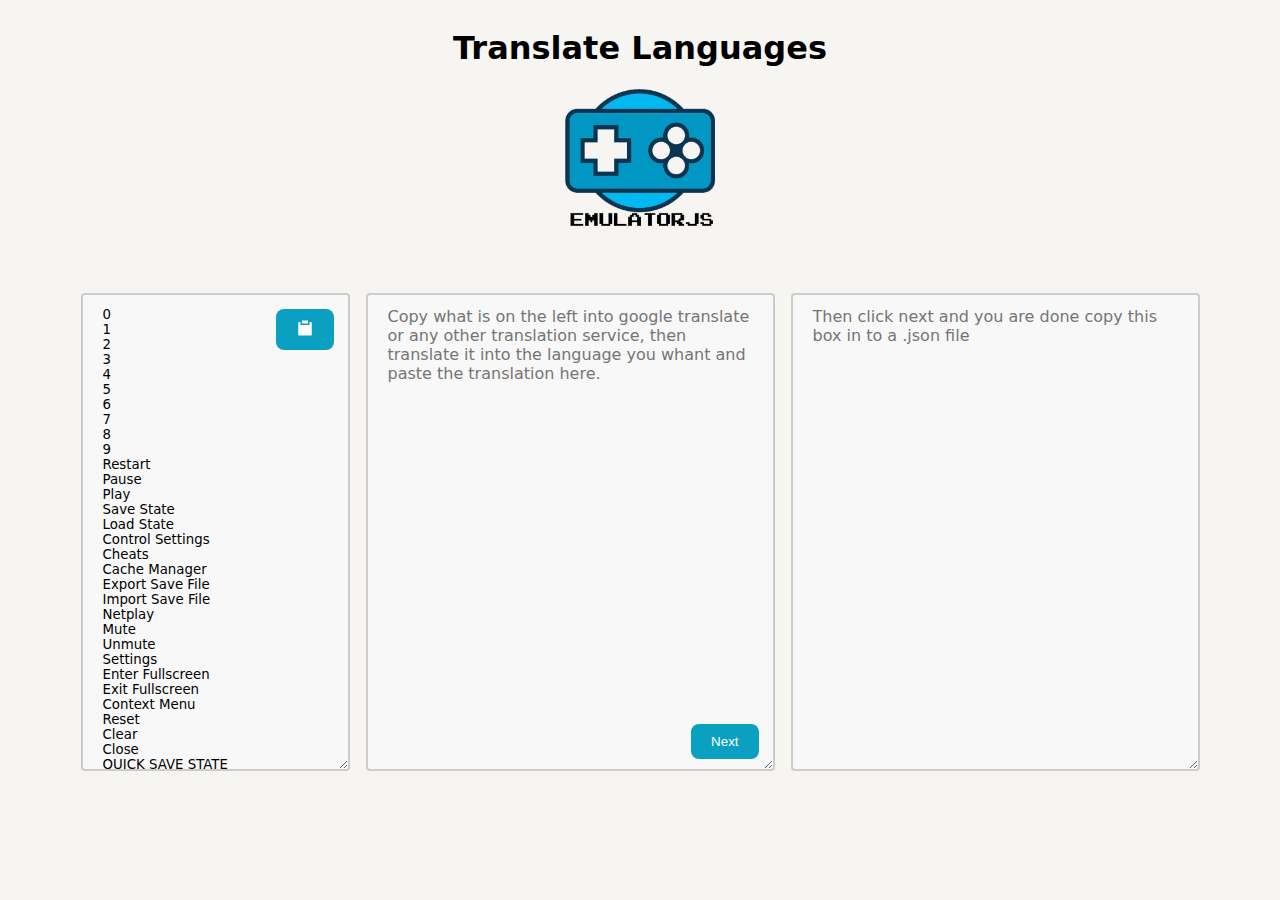
<file: static/emulator/localization/Translate.html>
<!DOCTYPE html>
<html lang="en">
  <head>
    <meta charset="UTF-8" />
    <title>EmulatorJS | Translate Languages</title>
    <link
      rel="icon"
      type="image/png"
      href="[data-uri]"
    />
  </head>

  <body>
    <div class="header">
      <h1>Translate Languages</h1>
      <img
        style="width: 150px"
        src="[data-uri]"
      />
    </div>
    <br />
    <div class="boxes">
      <div class="box">
        <button class="copyBtn" id="copyBtn1" onclick="copy('box1')">
          <svg
            xmlns="http://www.w3.org/2000/svg"
            viewBox="0 0 24 24"
            fill="currentColor"
            width="18px"
            height="18px"
          >
            <path
              d="M6 4V8H18V4H20.0066C20.5552 4 21 4.44495 21 4.9934V21.0066C21 21.5552 20.5551 22 20.0066 22H3.9934C3.44476 22 3 21.5551 3 21.0066V4.9934C3 4.44476 3.44495 4 3.9934 4H6ZM8 2H16V6H8V2Z"
            ></path>
          </svg>
        </button>
        <textarea id="box1" rows="39.5" cols="30" spellcheck="false"></textarea>
      </div>
      <div class="box">
        <textarea
          id="box2"
          placeholder="Copy what is on the left into google translate or any other translation service, then translate it into the language you whant and paste the translation here."
          rows="39.5"
          cols="50"
          spellcheck="false"
          oninput="handleBox2Input()"
        ></textarea>
        <button class="nextBtn" onclick="startc()">Next</button>
      </div>
      <div class="box">
        <button class="copyBtn" id="copyBtn3" onclick="copy('box3')">
          <svg
            xmlns="http://www.w3.org/2000/svg"
            viewBox="0 0 24 24"
            fill="currentColor"
            width="18px"
            height="18px"
          >
            <path
              d="M6 4V8H18V4H20.0066C20.5552 4 21 4.44495 21 4.9934V21.0066C21 21.5552 20.5551 22 20.0066 22H3.9934C3.44476 22 3 21.5551 3 21.0066V4.9934C3 4.44476 3.44495 4 3.9934 4H6ZM8 2H16V6H8V2Z"
            ></path>
          </svg>
        </button>
        <textarea
          id="box3"
          placeholder="Then click next and you are done copy this box in to a .json file"
          rows="39.5"
          cols="50"
          spellcheck="false"
        ></textarea>
      </div>
    </div>
  </body>
  <script type="text/javascript">
    var data = {
      "0": "-0",
      "1": "-1",
      "2": "-2",
      "3": "-3",
      "4": "-4",
      "5": "-5",
      "6": "-6",
      "7": "-7",
      "8": "-8",
      "9": "-9",
      "Restart": "-Restart",
      "Pause": "-Pause",
      "Play": "-Play",
      "Save State": "-Save State",
      "Load State": "-Load State",
      "Control Settings": "-Control Settings",
      "Cheats": "-Cheats",
      "Cache Manager": "-Cache Manager",
      "Export Save File": "-Export Save File",
      "Import Save File": "-Import Save File",
      "Netplay": "-Netplay",
      "Mute": "-Mute",
      "Unmute": "-Unmute",
      "Settings": "-Settings",
      "Enter Fullscreen": "-Enter Fullscreen",
      "Exit Fullscreen": "-Exit Fullscreen",
      "Context Menu": "-Context Menu",
      "Reset": "-Reset",
      "Clear": "-Clear",
      "Close": "-Close",
      "QUICK SAVE STATE": "-QUICK SAVE STATE",
      "QUICK LOAD STATE": "-QUICK LOAD STATE",
      "CHANGE STATE SLOT": "-CHANGE STATE SLOT",
      "FAST FORWARD": "-FAST FORWARD",
      "Player": "-Player",
      "Connected Gamepad": "-Connected Gamepad",
      "Gamepad": "-Gamepad",
      "Keyboard": "-Keyboard",
      "Set": "-Set",
      "Add Cheat": "-Add Cheat",
      "Note that some cheats require a restart to disable": "-Note that some cheats require a restart to disable",
      "Create a Room": "-Create a Room",
      "Rooms": "-Rooms",
      "Start Game": "-Start Game",
      "Click to resume Emulator": "-Click to resume Emulator",
      "Drop save state here to load": "-Drop save state here to load",
      "Loading...": "-Loading...",
      "Download Game Core": "-Download Game Core",
      "Outdated graphics driver": "-Outdated graphics driver",
      "Decompress Game Core": "-Decompress Game Core",
      "Download Game Data": "-Download Game Data",
      "Decompress Game Data": "-Decompress Game Data",
      "Shaders": "-Shaders",
      "Disabled": "-Disabled",
      "2xScaleHQ": "-2xScaleHQ",
      "4xScaleHQ": "-4xScaleHQ",
      "CRT easymode": "-CRT easymode",
      "CRT aperture": "-CRT aperture",
      "CRT geom": "-CRT geom",
      "CRT mattias": "-CRT mattias",
      "FPS": "-FPS",
      "show": "-show",
      "hide": "-hide",
      "Fast Forward Ratio": "-Fast Forward Ratio",
      "Fast Forward": "-Fast Forward",
      "Enabled": "-Enabled",
      "Save State Slot": "-Save State Slot",
      "Save State Location": "-Save State Location",
      "Download": "-Download",
      "Keep in Browser": "-Keep in Browser",
      "Auto": "-Auto",
      "NTSC": "-NTSC",
      "PAL": "-PAL",
      "Dendy": "-Dendy",
      "8:7 PAR": "-8:7 PAR",
      "4:3": "-4:3",
      "Low": "-Low",
      "High": "-High",
      "Very High": "-Very High",
      "None": "-None",
      "Player 1": "-Player 1",
      "Player 2": "-Player 2",
      "Both": "-Both",
      "SAVED STATE TO SLOT": "-SAVED STATE TO SLOT",
      "LOADED STATE FROM SLOT": "-LOADED STATE FROM SLOT",
      "SET SAVE STATE SLOT TO": "-SET SAVE STATE SLOT TO",
      "Network Error": "-Network Error",
      "Submit": "-Submit",
      "Description": "-Description",
      "Code": "-Code",
      "Add Cheat Code": "-Add Cheat Code",
      "Leave Room": "-Leave Room",
      "Password": "-Password",
      "Password (optional)": "-Password (optional)",
      "Max Players": "-Max Players",
      "Room Name": "-Room Name",
      "Join": "-Join",
      "Player Name": "-Player Name",
      "Set Player Name": "-Set Player Name",
      "Left Handed Mode": "-Left Handed Mode",
      "Virtual Gamepad": "-Virtual Gamepad",
      "Disk": "-Disk",
      "Press Keyboard": "-Press Keyboard",
      "INSERT COIN": "-INSERT COIN",
      "Remove": "-Remove",
      "SAVE LOADED FROM BROWSER": "-SAVE LOADED FROM BROWSER",
      "SAVE SAVED TO BROWSER": "-SAVE SAVED TO BROWSER",
      "Join the discord": "-Join the discord",
      "View on GitHub": "-View on GitHub",
      "Failed to start game": "-Failed to start game",
      "Download Game BIOS": "-Download Game BIOS",
      "Decompress Game BIOS": "-Decompress Game BIOS",
      "Download Game Parent": "-Download Game Parent",
      "Decompress Game Parent": "-Decompress Game Parent",
      "Download Game Patch": "-Download Game Patch",
      "Decompress Game Patch": "-Decompress Game Patch",
      "Download Game State": "-Download Game State",
      "Check console": "-Check console",
      "Error for site owner": "-Error for site owner",
      "EmulatorJS": "-EmulatorJS",
      "Clear All": "-Clear All",
      "Take Screenshot": "-Take Screenshot",
      "Start screen recording": "-Start screen recording",
      "Stop screen recording": "-Stop screen recording",
      "Quick Save": "-Quick Save",
      "Quick Load": "-Quick Load",
      "REWIND": "-REWIND",
      "Rewind Enabled (requires restart)": "-Rewind Enabled (requires restart)",
      "Rewind Granularity": "-Rewind Granularity",
      "Slow Motion Ratio": "-Slow Motion Ratio",
      "Slow Motion": "-Slow Motion",
      "Home": "-Home",
      "EmulatorJS License": "-EmulatorJS License",
      "RetroArch License": "-RetroArch License",
      "This project is powered by": "-This project is powered by",
      "View the RetroArch license here": "-View the RetroArch license here",
      "SLOW MOTION": "-SLOW MOTION",
      "A": "-A",
      "B": "-B",
      "SELECT": "-SELECT",
      "START": "-START",
      "UP": "-UP",
      "DOWN": "-DOWN",
      "LEFT": "-LEFT",
      "RIGHT": "-RIGHT",
      "X": "-X",
      "Y": "-Y",
      "L": "-L",
      "R": "-R",
      "Z": "-Z",
      "STICK UP": "-STICK UP",
      "STICK DOWN": "-STICK DOWN",
      "STICK LEFT": "-STICK LEFT",
      "STICK RIGHT": "-STICK RIGHT",
      "C-PAD UP": "-C-PAD UP",
      "C-PAD DOWN": "-C-PAD DOWN",
      "C-PAD LEFT": "-C-PAD LEFT",
      "C-PAD RIGHT": "-C-PAD RIGHT",
      "MICROPHONE": "-MICROPHONE",
      "BUTTON 1 / START": "-BUTTON 1 / START",
      "BUTTON 2": "-BUTTON 2",
      "BUTTON": "-BUTTON",
      "LEFT D-PAD UP": "-LEFT D-PAD UP",
      "LEFT D-PAD DOWN": "-LEFT D-PAD DOWN",
      "LEFT D-PAD LEFT": "-LEFT D-PAD LEFT",
      "LEFT D-PAD RIGHT": "-LEFT D-PAD RIGHT",
      "RIGHT D-PAD UP": "-RIGHT D-PAD UP",
      "RIGHT D-PAD DOWN": "-RIGHT D-PAD DOWN",
      "RIGHT D-PAD LEFT": "-RIGHT D-PAD LEFT",
      "RIGHT D-PAD RIGHT": "-RIGHT D-PAD RIGHT",
      "C": "-C",
      "MODE": "-MODE",
      "FIRE": "-FIRE",
      "RESET": "-RESET",
      "LEFT DIFFICULTY A": "-LEFT DIFFICULTY A",
      "LEFT DIFFICULTY B": "-LEFT DIFFICULTY B",
      "RIGHT DIFFICULTY A": "-RIGHT DIFFICULTY A",
      "RIGHT DIFFICULTY B": "-RIGHT DIFFICULTY B",
      "COLOR": "-COLOR",
      "B/W": "-B/W",
      "PAUSE": "-PAUSE",
      "OPTION": "-OPTION",
      "OPTION 1": "-OPTION 1",
      "OPTION 2": "-OPTION 2",
      "L2": "-L2",
      "R2": "-R2",
      "L3": "-L3",
      "R3": "-R3",
      "L STICK UP": "-L STICK UP",
      "L STICK DOWN": "-L STICK DOWN",
      "L STICK LEFT": "-L STICK LEFT",
      "L STICK RIGHT": "-L STICK RIGHT",
      "R STICK UP": "-R STICK UP",
      "R STICK DOWN": "-R STICK DOWN",
      "R STICK LEFT": "-R STICK LEFT",
      "R STICK RIGHT": "-R STICK RIGHT",
      "Start": "-Start",
      "Select": "-Select",
      "Fast": "-Fast",
      "Slow": "-Slow",
      "a": "-a",
      "b": "-b",
      "c": "-c",
      "d": "-d",
      "e": "-e",
      "f": "-f",
      "g": "-g",
      "h": "-h",
      "i": "-i",
      "j": "-j",
      "k": "-k",
      "l": "-l",
      "m": "-m",
      "n": "-n",
      "o": "-o",
      "p": "-p",
      "q": "-q",
      "r": "-r",
      "s": "-s",
      "t": "-t",
      "u": "-u",
      "v": "-v",
      "w": "-w",
      "x": "-x",
      "y": "-y",
      "z": "-z",
      "enter": "-enter",
      "escape": "-escape",
      "space": "-space",
      "tab": "-tab",
      "backspace": "-backspace",
      "delete": "-delete",
      "arrowup": "-arrowup",
      "arrowdown": "-arrowdown",
      "arrowleft": "-arrowleft",
      "arrowright": "-arrowright",
      "f1": "-f1",
      "f2": "-f2",
      "f3": "-f3",
      "f4": "-f4",
      "f5": "-f5",
      "f6": "-f6",
      "f7": "-f7",
      "f8": "-f8",
      "f9": "-f9",
      "f10": "-f10",
      "f11": "-f11",
      "f12": "-f12",
      "shift": "-shift",
      "control": "-control",
      "alt": "-alt",
      "meta": "-meta",
      "capslock": "-capslock",
      "insert": "-insert",
      "home": "-home",
      "end": "-end",
      "pageup": "-pageup",
      "pagedown": "-pagedown",
      "!": "-!",
      "@": "-@",
      "#": "-#",
      "$": "-$",
      "%": "-%",
      "^": "-^",
      "&": "-&",
      "*": "-*",
      "(": "-(",
      ")": "-)",
      "-": "--",
      "_": "-_",
      "+": "-+",
      "=": "-=",
      "[": "-[",
      "]": "-]",
      "{": "-{",
      "}": "-}",
      ";": "-;",
      ":": "-:",
      "'": "-'",
      "\"": "-\"",
      ",": "-,",
      ".": "-.",
      "<": "-<",
      ">": "->",
      "/": "-/",
      "?": "-?",
      "LEFT_STICK_X": "-LEFT_STICK_X",
      "LEFT_STICK_Y": "-LEFT_STICK_Y",
      "RIGHT_STICK_X": "-RIGHT_STICK_X",
      "RIGHT_STICK_Y": "-RIGHT_STICK_Y",
      "LEFT_TRIGGER": "-LEFT_TRIGGER",
      "RIGHT_TRIGGER": "-RIGHT_TRIGGER",
      "A_BUTTON": "-A_BUTTON",
      "B_BUTTON": "-B_BUTTON",
      "X_BUTTON": "-X_BUTTON",
      "Y_BUTTON": "-Y_BUTTON",
      "START_BUTTON": "-START_BUTTON",
      "SELECT_BUTTON": "-SELECT_BUTTON",
      "L1_BUTTON": "-L1_BUTTON",
      "R1_BUTTON": "-R1_BUTTON",
      "L2_BUTTON": "-L2_BUTTON",
      "R2_BUTTON": "-R2_BUTTON",
      "LEFT_THUMB_BUTTON": "-LEFT_THUMB_BUTTON",
      "RIGHT_THUMB_BUTTON": "-RIGHT_THUMB_BUTTON",
      "DPAD_UP": "-DPAD_UP",
      "DPAD_DOWN": "-DPAD_DOWN",
      "DPAD_LEFT": "-DPAD_LEFT",
      "DPAD_RIGHT": "-DPAD_RIGHT"
    }

    let data1 = '';
    for (let i = 0; i < Object.keys(data).length; i++) {
      data1 = data1+Object.keys(data)[i]+'\n';
    }
    data1 = data1.slice(0, -1);
    document.getElementById('box1').value = data1;
    function startc(){
      var data2 = document.getElementById('box1').value;
      var data3 = document.getElementById('box2').value;
      var data4 = data2.split('\n').map(function(line){ return line.split(/\n/g);});
      var data5 = data3.split('\n').map(function(line){ return line.split(/\n/g);});
      var data6 = new Map();
      for (var i = 0; i < data4.length; i++) {
        data6.set(data4[i], data5[i]);
      }
      var data7 = {};
      data6.forEach(function(value, key) {
        data7[key] = value[0];
      });
      data7 = JSON.stringify(data7,null,4);
      document.getElementById('box3').value = data7;
      toggleCopyButton('box3','copyBtn3');
      navigator.clipboard.writeText(document.getElementById('box3').value);
      console.log(data7);
    }

    function toggleCopyButton(textareaId,buttonId) {
      var textarea = document.getElementById(textareaId);
      var button = document.getElementById(buttonId);
      if (textarea.value.trim() !== '') {
        button.style.display = 'block';
      } else {
        button.style.display = 'none';
      }
    }

    function copy(textareaId) {
      var textarea = document.getElementById(textareaId);
      textarea.select();
      document.execCommand('copy');
    }

    document.addEventListener('DOMContentLoaded',function() {
      toggleCopyButton('box1','copyBtn1');
      toggleCopyButton('box3','copyBtn3');
    })

    function handleBox2Input() {
      var box2 = document.getElementById('box2');
      var box3 = document.getElementById('box3');
      var copyBtn3 = document.getElementById('copyBtn3');

      if (!box2.value.trim()) {
        box3.value = ''
        copyBtn3.style.display = 'none'
      }
    }
  </script>

  <style>
    :root {
      --bg: #f6f5f2;
      --color-primary: #09a0c1;
      --color-secondary: #1ad6ff;
      --success: #01b12d;
    }

    body {
      background-color: var(--bg);
      font-family: system-ui, -apple-system, BlinkMacSystemFont, "Segoe UI",
        Roboto, Oxygen, Ubuntu, Cantarell, "Open Sans", "Helvetica Neue",
        sans-serif;
    }

    .header {
      display: flex;
      flex-direction: column;
      justify-content: center;
      align-items: center;
      margin-bottom: 3rem;
    }

    .boxes {
      display: flex;
      justify-content: center;
      align-items: center;
      flex-wrap: wrap;
      gap: 1rem;
    }

    textarea {
      padding: 12px 20px;
      border: 2px solid #ccc;
      border-radius: 4px;
      background-color: #f8f8f8;
      height: 50vh;
      font-family: system-ui, -apple-system, BlinkMacSystemFont, "Segoe UI",
        Roboto, Oxygen, Ubuntu, Cantarell, "Open Sans", "Helvetica Neue",
        sans-serif;
    }

    #box3:not(:placeholder-shown) {
      color: var(--success);
    }

    textarea::placeholder {
      font-size: 1rem;
    }

    textarea:focus-visible {
      outline: 2px solid var(--color-primary);
    }

    .box {
      position: relative;
    }

    button {
      appearance: none;
      background-color: var(--color-primary);
      border: none;
      border-radius: 0.5rem;
      padding: 0.625rem 1.25rem;
      color: #fff;
      position: absolute;
      cursor: pointer;
    }

    button:hover {
      background-color: var(--color-secondary);
    }

    .nextBtn {
      bottom: 1rem;
      right: 1rem;
    }

    .copyBtn {
      display: none;
      top: 1rem;
      right: 1rem;
    }
  </style>
</html>
</file>
